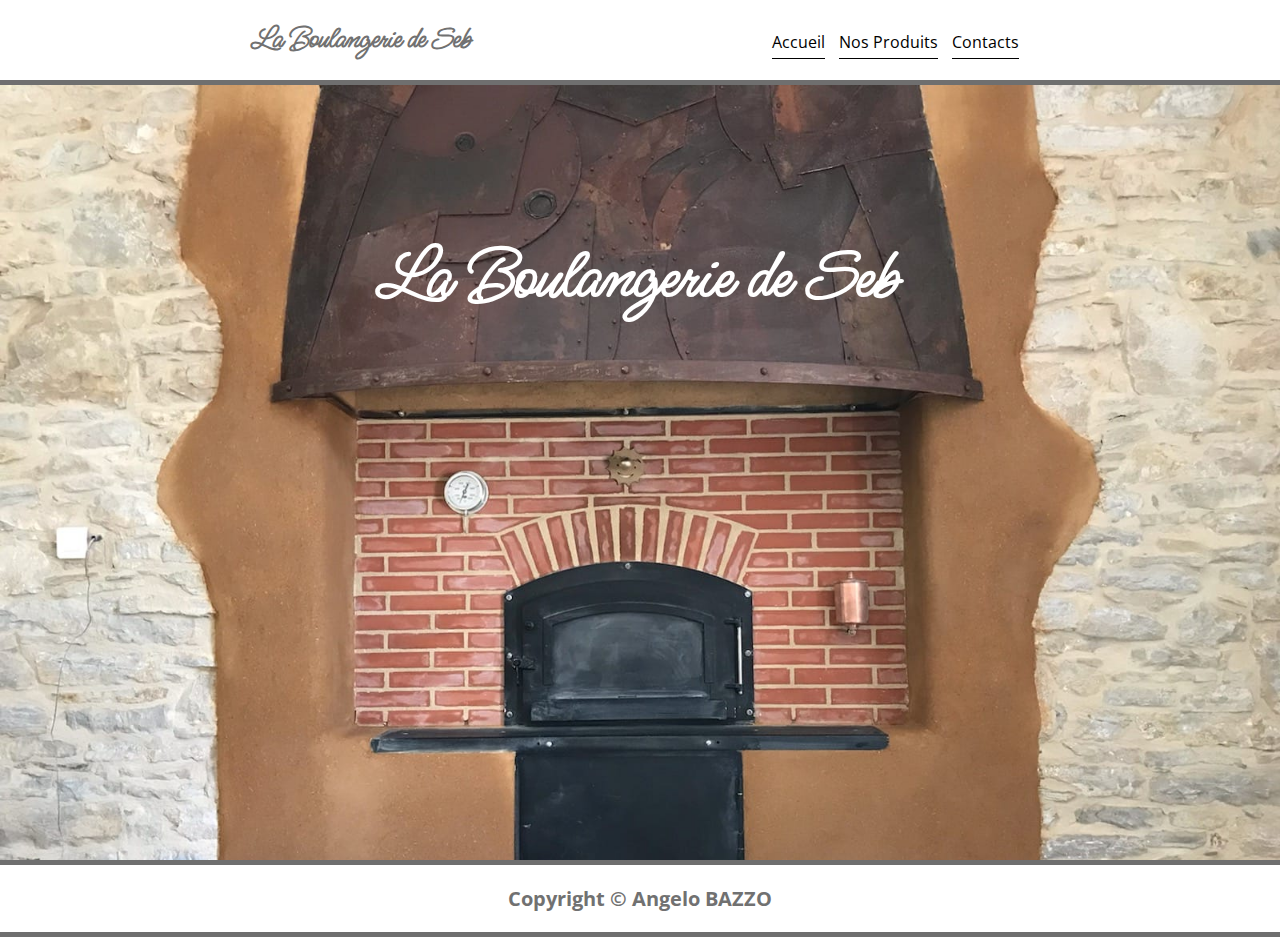
<file: index.html>
<!DOCTYPE html>
<html lang="en">
    <head>
        <title>La Boulangerie de Seb</title>
        <meta charset = "utf-8">
        <meta name="viewport" content="width=divice-width, initial-scale=1.0">
        <link rel="stylesheet" href="style/style.css">
    </head>
    <body>
        <nav>
            <h1>La Boulangerie de Seb</h1>
            <div class="onglets">
                <a href="index.html">Accueil</a>
                <a href="produit.html">Nos Produits</a>
                <a href="contacter.html">Contacts</a>
            </div>
        </nav>
		<div id="content-home">
			<header>
				<h1>La Boulangerie de Seb</h1>
			</header>
		</div>
		<footers>
		    <h1>Copyright &copy Angelo BAZZO</h1>
		</footers>
    </body>
</html>
</file>
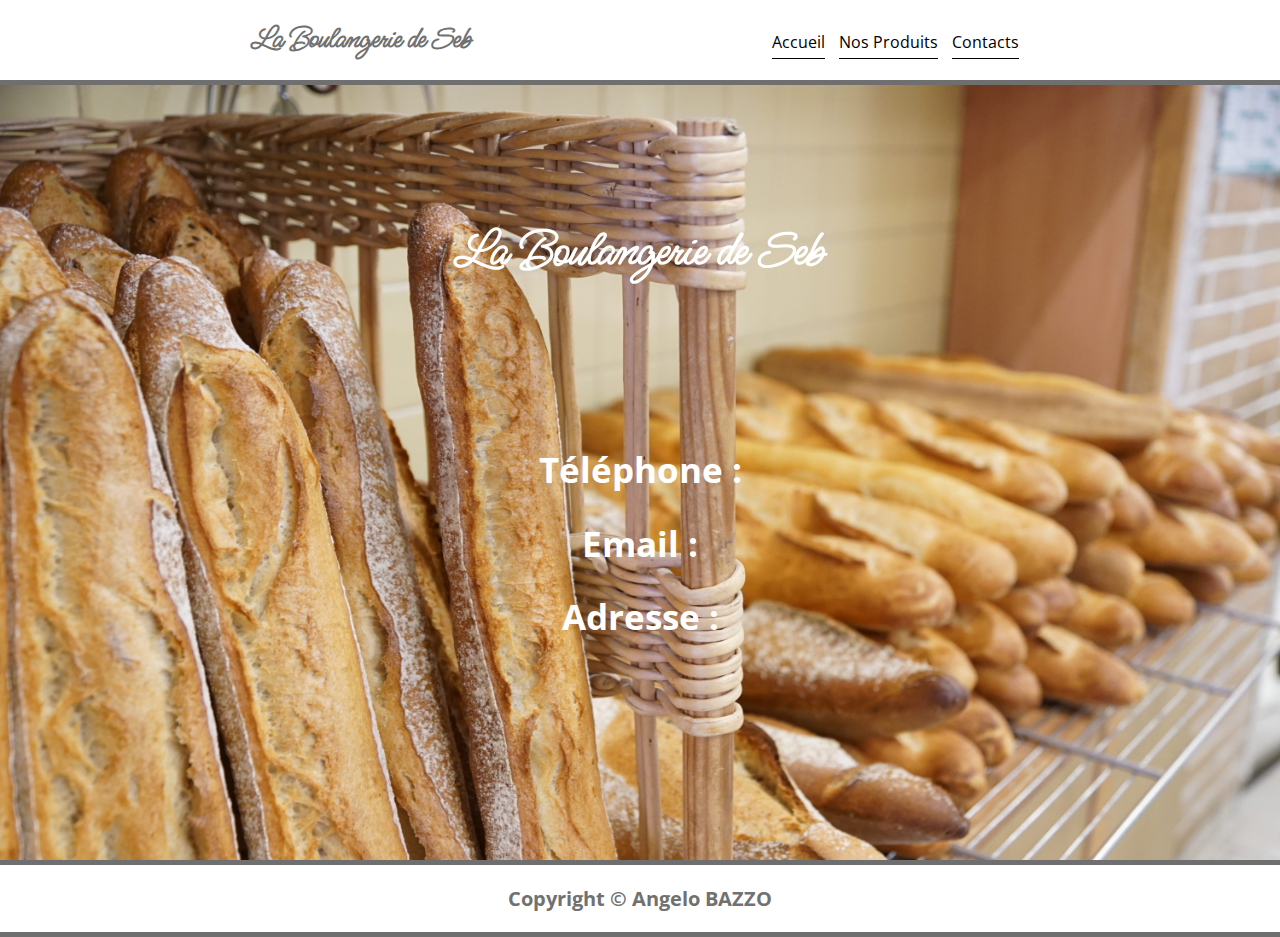
<file: contacter.html>
<!DOCTYPE html>
<html lang="en">
    <head>
        <title>La Boulangerie de Seb</title>
        <meta charset = "utf-8">
        <meta name="viewport" content="width=divice-width, initial-scale=1.0">
        <link rel="stylesheet" href="style/style.css">
    </head>
    <body>
        <nav>
            <h1>La Boulangerie de Seb</h1>
            <div class="onglets">
                <a href="index.html">Accueil</a>
                <a href="produit.html">Nos Produits</a>
                <a href="contacter.html">Contacts</a>
            </div>
        </nav>
		<header class="contact">
            <h1>La Boulangerie de Seb</h1>
            <h4 class="first">Téléphone : </h4>
			<h4>Email : </h4>
			<h4 class="last">Adresse : </h4>
        </header>
		<footers>
			<h1>Copyright &copy Angelo BAZZO</h1>
		</footers>
	</body>
</html>
</file>
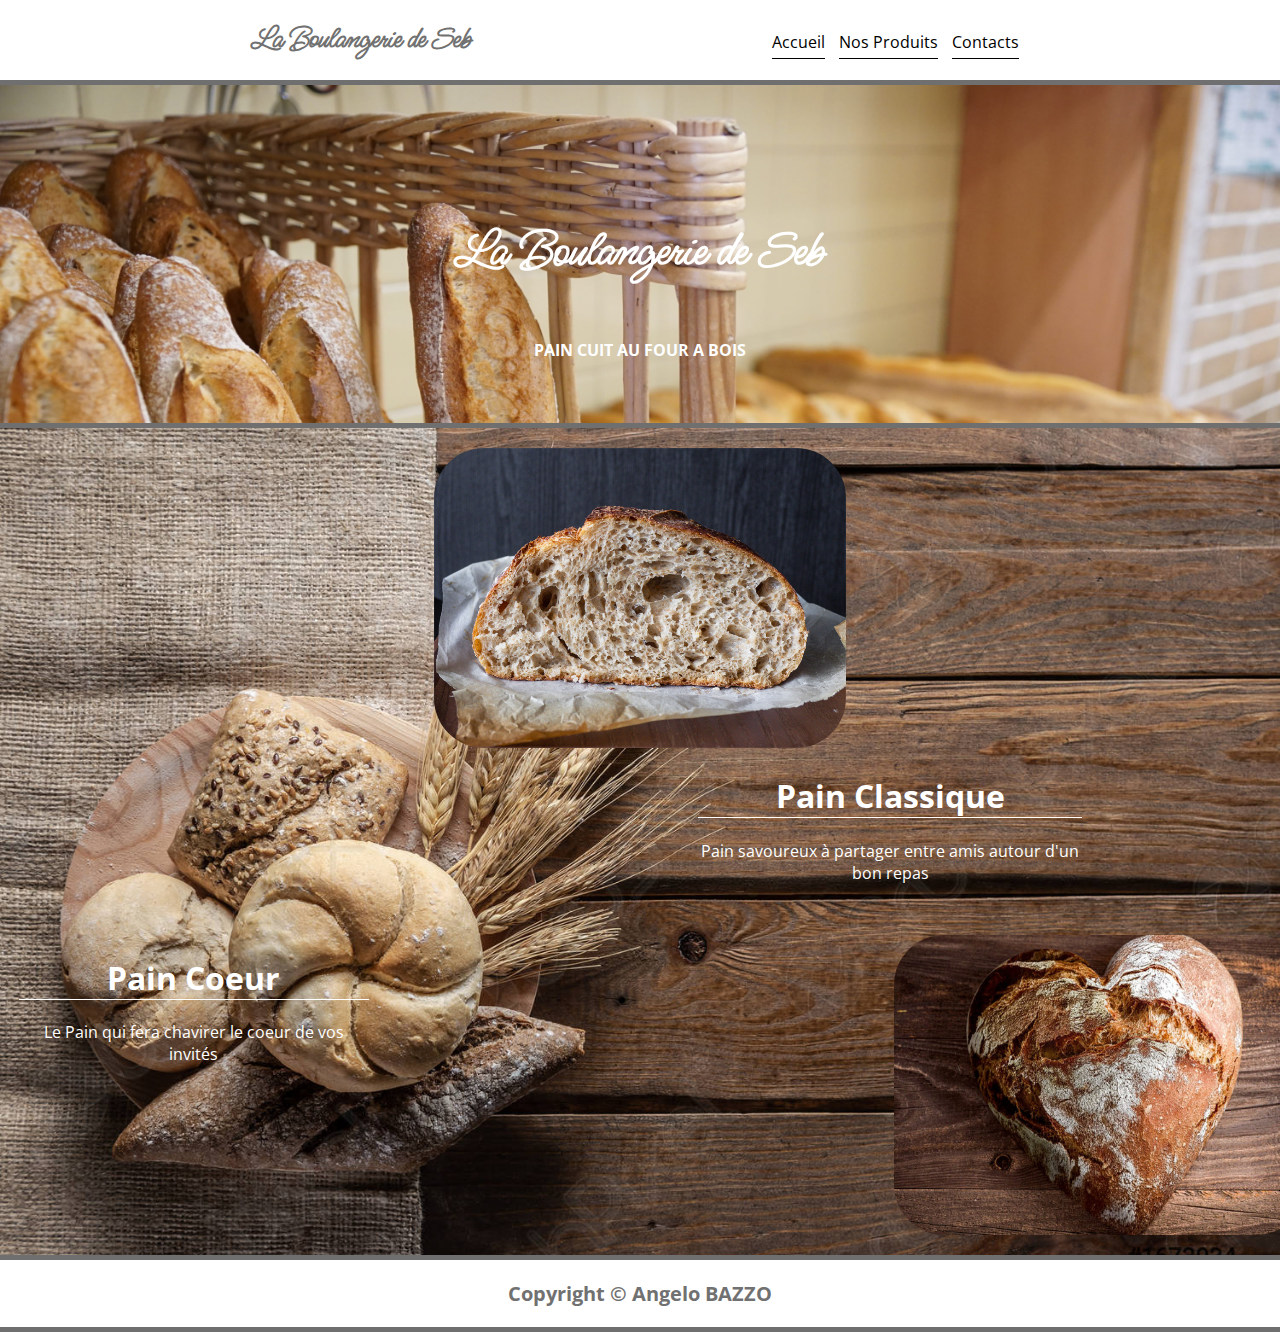
<file: produit.html>
<!DOCTYPE html>
<html lang="en">
    <head>
        <title>La Boulangerie de Seb</title>
        <meta charset = "utf-8">
        <meta name="viewport" content="width=divice-width, initial-scale=1.0">
        <link rel="stylesheet" href="style/style.css">
    </head>
    <body>
        <nav>
            <h1>La Boulangerie de Seb</h1>
            <div class="onglets">
                <a href="index.html">Accueil</a>
                <a href="produit.html">Nos Produits</a>
                <a href="contacter.html">Contacts</a>
            </div>
        </nav>
        <header>
            <h1>La Boulangerie de Seb</h1>
            <h4>PAIN CUIT AU FOUR A BOIS</h4>
        </header>
        <div class= "main" id="product">
            <div class = "pain1">
                <div class="left">
                    <img src="images/pain 1.jpg">
                </div>
                <div class="right">
                    <h1>Pain Classique</h1>
                    <p>Pain savoureux à partager entre amis autour d'un bon repas</p>
                </div>
            </div>
            <div class = "pain2">
                <div class="right">
                    <h1>Pain Coeur</h1>
                    <p>Le Pain qui fera chavirer le coeur de vos invités</p>
                </div>
                <div class="left">
                    <img src="images/pain2.jpg">
                </div>
            </div>
        </div>
        <footers>
            <h1>Copyright &copy Angelo BAZZO</h1>
        </footers>
	</body>
    
</html>
</file>
<file: style/style.css>
@import url('https://fonts.googleapis.com/css2?family=Open+Sans&display=swap');
@import url('https://fonts.googleapis.com/css2?family=Ms+Madi&family=Open+Sans&display=swap');

body{
    margin:0;
    padding:0;
    font-family: "Open Sans", sans-serif;
	background-color:white;
}

nav{
    display : flex;
    flex-wrap: wrap;
    justify-content: center;
    align-items: center;
    border-bottom: 5px solid #6f6f6f;
}

nav h1{
    color : #717171;
    font-family: "Ms Madi", sans-serif;
    font-size: 30px;
}

nav .onglets{
    margin-top:3px;
    margin-left: 300px;
}

nav .onglets a{
    text-decoration : none;
    color: #000;
    margin-right:10px;
    border-bottom: 1px solid #000;
    padding-bottom: 5px;
}


nav .onglets a:hover{
    color:rgb(116, 116, 116);
    border-bottom: 1px solid rgb(116, 116, 116);
    padding-bottom: 10px;
    transition: 0.5s;
}

@media screen and (max-width:680px){
    nav .onglets{
        margin-left: 0px;
        margin-bottom: 20px;
    }
}

header{
    display:flex;
    flex-direction:column;
    text-align: center;
    background: url(../images/pain.jpg);
    background-size:cover;
    color: white;
    padding:40px;
	border-bottom: 5px solid #6f6f6f;
}

header h1{
    font-family:"Ms Madi",sans-serif;
    font-size: 50px;
    padding-top: 60px;

}

header.contact h4{
    font-family:"Open sans",sans-serif;
    font-size: 35px;
	margin-bottom:-20px

}

header.contact h4.last{
    margin-bottom:180px

}

header.contact h4.first{
    margin-top:128px

}

div#content-home header h1{
    font-family:"Ms Madi",sans-serif;
    font-size: 70px;

}

div#content-home header{
    text-align: center;
    background: url(../images/four.jpg);
    background-size:cover;
    height: 695px;
}

footers h1{
	text-align:center;
	border-bottom: 5px solid #6f6f6f;
	font-size: 20px;
	padding : 20px;
	margin-top:0px;
	margin-bottom:0px;
	color : #717171;
}

div#product.main div.pain1 .right{
    flex:0 0 30%;
    margin-left:500px;
    color : white;
    text-align:center;

}

div#product.main div.pain1 .right h1{
    border-bottom: 1px solid white;

}

div#product.main div.pain1.left{
    flex:0 0 70%;
}

div#product.main{
    display: flex;
    flex-direction : column;
    align-items: center; 
    background:url(../images/plache.jpg);
    background-size:cover;
    border-bottom: 5px solid #6f6f6f;

}

div#product.main div.pain1 div.left img{
    height : 300px;
    border-radius: 50px
}

div#product.main div.pain1{
    display: flex;
    flex-wrap: wrap;
    justify-content: center;
    margin-top:20px;
    margin-bottom:15px
}

div#product.main div.pain2 .right{
    flex:0 0 30%;
    margin-right:440px;
    margin-left: -40px; 
    color : white;
    text-align:center;

}

div#product.main div.pain2 .right h1{
    border-bottom: 1px solid white;

}

div#product.main div.pain2.left{
    flex:0 0 70%;

}

div#product.main{
    display: flex;
    flex-direction : column;
    align-items: center; 
    background:url(../images/plache.jpg);
    background-size:cover;
    border-bottom: 5px solid #6f6f6f;
    

}

div#product.main div.pain2 div.left img{
    height : 300px;
    width : 412.367px;
    margin-right:-85px;
    margin-left: 85px;
    border-radius: 50px
}

div#product.main div.pain2{
    display: flex;
    flex-wrap: wrap;
    justify-content: center;
    margin-top:20px;
    margin-bottom:15px
}
</file>
